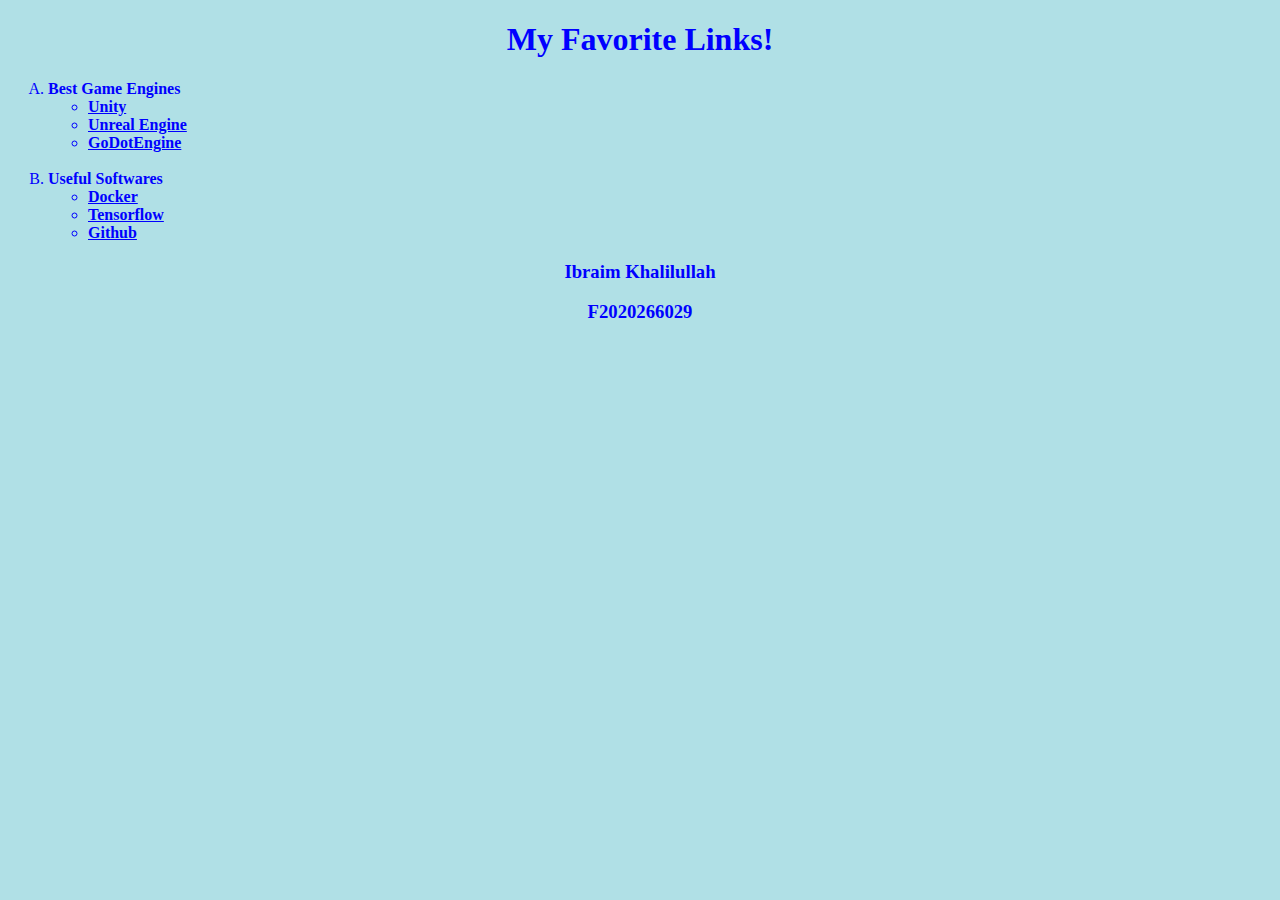
<file: Web Tech Quiz 1 Code/List/index.html>
<!DOCTYPE html>
<html lang="en">
  <head>
    <meta charset="UTF-8" />
    <meta name="viewport" content="width=device-width, initial-scale=1.0" />
    <link rel="stylesheet" type="text/css" href="index.css" />
    <title>List</title>
  </head>
  <div class="Head">
  <body style="background-color: powderblue">
    <h1><center>My Favorite Links!</center></h1>
  </div>
    <div class="mainlist">
      <ol type="A">
        <li><b>Best Game Engines</b></li>
        <ul>
          <li>
            <a style="color: blue;" href="https://unity.com/"><b>Unity</b></a>
          </li>
          <li>
            <a style="color: blue;" href="https://www.unrealengine.com/en-US/"><b>Unreal Engine</b></a>
          </li>
          <li>
            <a style="color: blue;" href="https://godotengine.org/"><b>GoDotEngine</b></a>
          </li>
        </ul>
        <br />
        <li><b>Useful Softwares</b></li>
        <ul>
          <li>
            <a style="color: blue;" href="https://www.docker.com/"><b>Docker</b></a>
          </li>
          <li>
            <a style="color: blue;" href="https://www.tensorflow.org/"><b>Tensorflow</b></a>
          </li>
          <li>
            <a style="color: blue;" href="https://github.com/"><b>Github</b></a>
          </li>
        </ul>
      </ol>
    <h3><center>Ibraim Khalilullah</center></h3>
    <h3><center>F2020266029</center></h3>
  </body>
  </div>
</html>
</file>
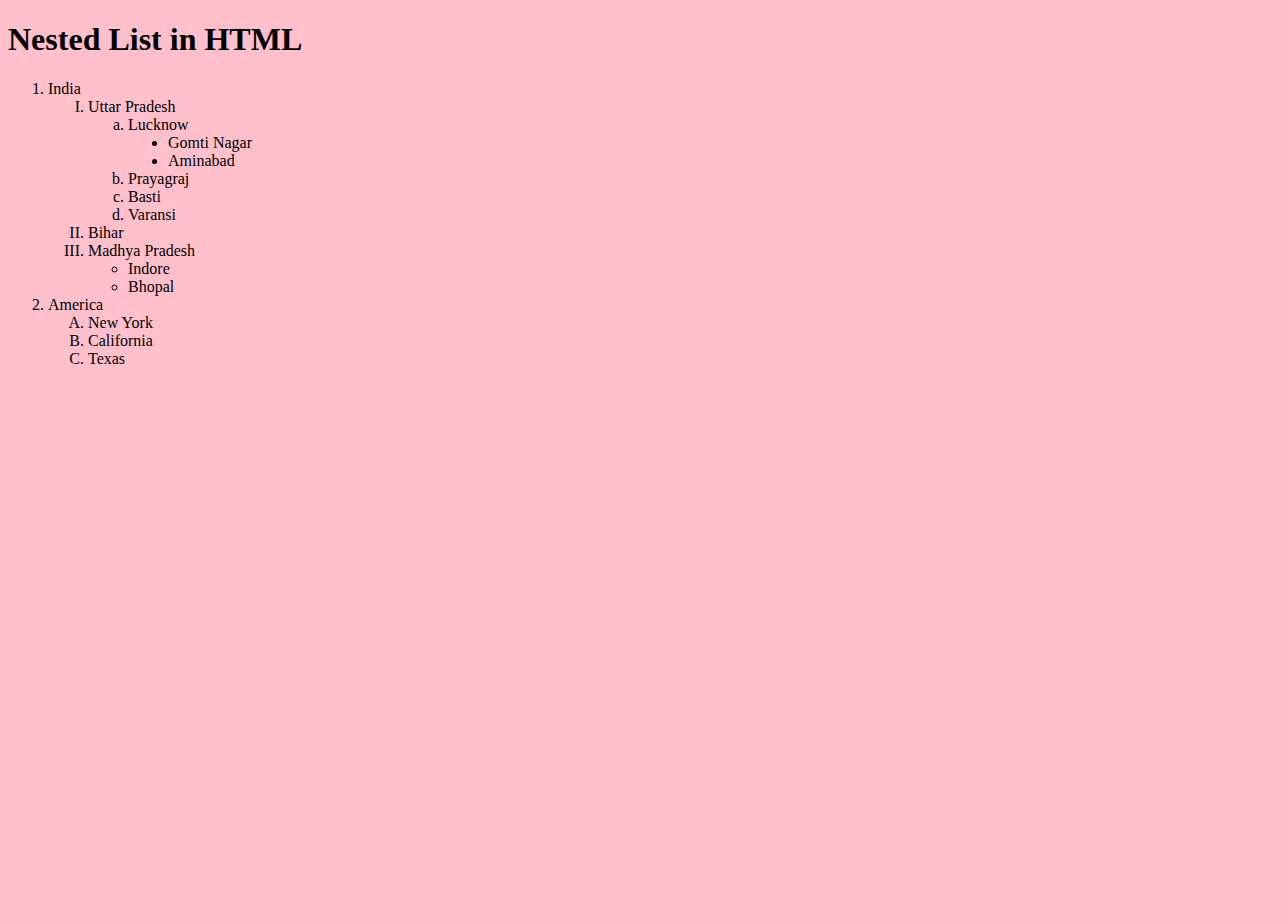
<file: Web Tech Quiz 1 Code/Nested List/index.html>
<!DOCTYPE html>
<html lang="en">
  <head>
    <meta charset="UTF-8" />
    <meta name="viewport" content="width=device-width, initial-scale=1.0" />
    <title>Nested List</title>
  </head>
  <body style="background-color: pink">
    <h1>Nested List in HTML</h1>
    <ol>
      <li>India</li>
      <ol type="I">
        <li>Uttar Pradesh</li>
        <ol type="a">
          <li>Lucknow</li>
          <ul style="list-style-type: disc;">
            <li>Gomti Nagar</li>
            <li>Aminabad</li>
          </ul>
          <li>Prayagraj</li>
          <li>Basti</li>
          <li>Varansi</li>
        </ol>
        <li>Bihar</li>
        <li>Madhya Pradesh</li>
        <ul style="list-style-type: circle;">
          <li> Indore</li>
          <li>Bhopal</li>
        </ul>
      </ol>
      <li>America</li>
      <ol type="A">
        <li>New York</li>
        <li>California</li>
        <li>Texas</li>
      </ol>
    </ol>
  </body>
</html>
</file>
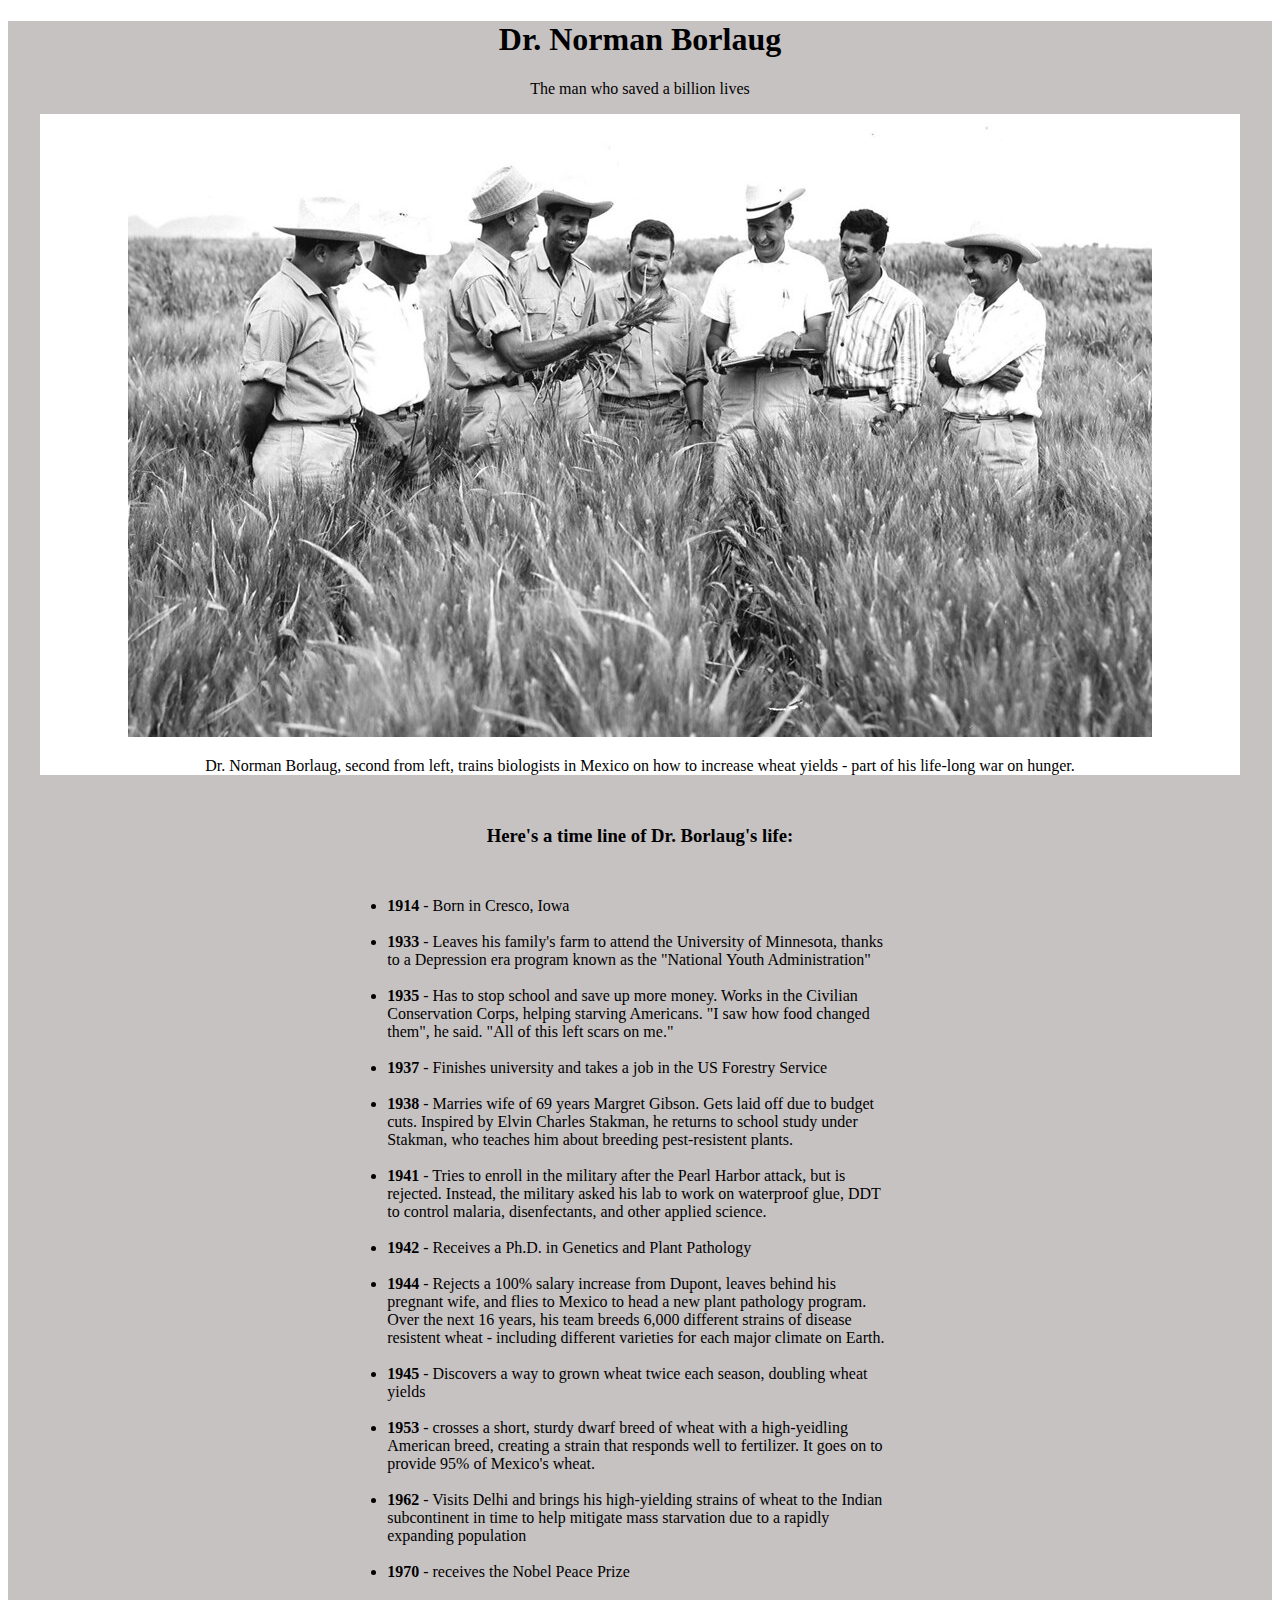
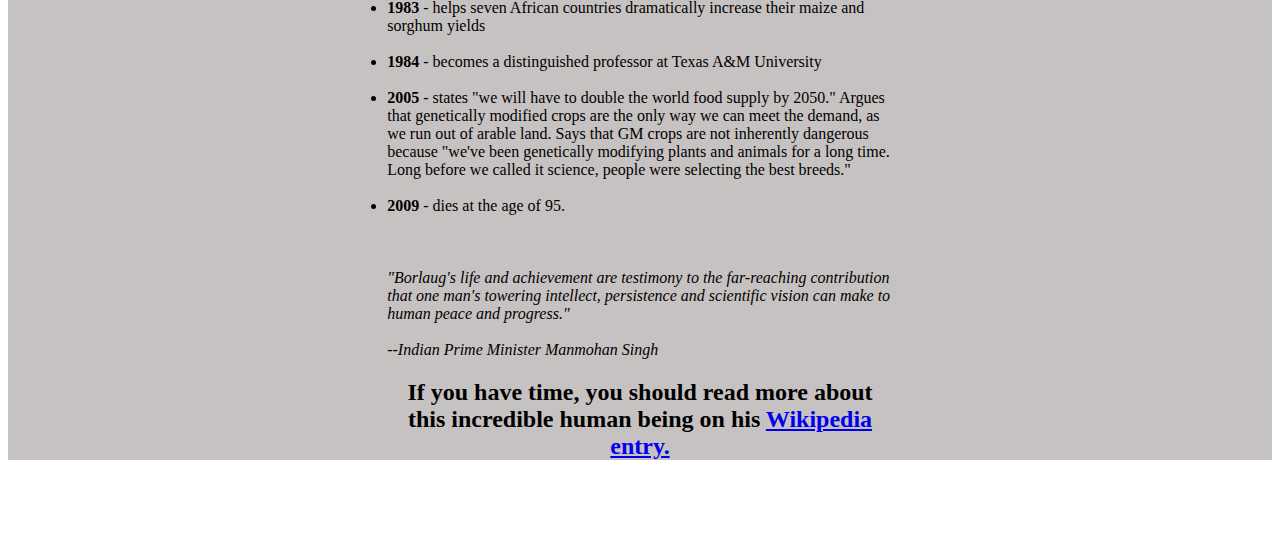
<file: Web Tech Quiz 1 Code/Page Template/index.html>
<!DOCTYPE html>
<html lang="en">
  <head>
    <meta charset="UTF-8" />
    <meta name="viewport" content="width=device-width, initial-scale=1.0" />
    <link rel="stylesheet" type="text/css" href="index.css" />
    <title>Full Page Template</title>
    <div class="backcolor">
  </head>
  <body >
    <h1><center>Dr. Norman Borlaug</center></h1>
    <p><center>The man who saved a billion lives</center></p>

    <div class="tasweer">
      <img src="./images/drsaab.jpg" />
      <p>
        Dr. Norman Borlaug, second from left, trains biologists in Mexico on how
        to increase wheat yields - part of his life-long war on hunger.
      </p>
    </div>

    <h3><center>Here's a time line of Dr. Borlaug's life:</center></h3>
    <div class="main">
      <li><b>1914</b> - Born in Cresco, Iowa</li>
      <br />
      <li>
        <b>1933</b> - Leaves his family's farm to attend the University of
        Minnesota, thanks to a Depression era program known as the "National
        Youth Administration"
      </li>
      <br />
      <li>
        <b>1935</b> - Has to stop school and save up more money. Works in the
        Civilian Conservation Corps, helping starving Americans. "I saw how food
        changed them", he said. "All of this left scars on me."
      </li>
      <br />
      <li>
        <b>1937</b> - Finishes university and takes a job in the US Forestry
        Service
      </li>
      <br />
      <li>
        <b>1938</b> - Marries wife of 69 years Margret Gibson. Gets laid off due
        to budget cuts. Inspired by Elvin Charles Stakman, he returns to school
        study under Stakman, who teaches him about breeding pest-resistent
        plants.
      </li>
      <br />
      <li>
        <b>1941</b> - Tries to enroll in the military after the Pearl Harbor
        attack, but is rejected. Instead, the military asked his lab to work on
        waterproof glue, DDT to control malaria, disenfectants, and other
        applied science.
      </li>
      <br />
      <li><b>1942</b> - Receives a Ph.D. in Genetics and Plant Pathology</li>
      <br />
      <li>
        <b>1944</b> - Rejects a 100% salary increase from Dupont, leaves behind
        his pregnant wife, and flies to Mexico to head a new plant pathology
        program. Over the next 16 years, his team breeds 6,000 different strains
        of disease resistent wheat - including different varieties for each
        major climate on Earth.
      </li>
      <br />
      <li>
        <b>1945</b> - Discovers a way to grown wheat twice each season, doubling
        wheat yields
      </li>
      <br />
      <li>
        <b>1953</b> - crosses a short, sturdy dwarf breed of wheat with a
        high-yeidling American breed, creating a strain that responds well to
        fertilizer. It goes on to provide 95% of Mexico's wheat.
      </li>
      <br />
      <li>
        <b>1962</b> - Visits Delhi and brings his high-yielding strains of wheat
        to the Indian subcontinent in time to help mitigate mass starvation due
        to a rapidly expanding population
      </li>
      <br />
      <li><b>1970</b> - receives the Nobel Peace Prize</li>
      <br />
      <li>
        <b>1983</b> - helps seven African countries dramatically increase their
        maize and sorghum yields
      </li>
      <br />
      <li>
        <b>1984</b> - becomes a distinguished professor at Texas A&M University
      </li>
      <br />
      <li>
        <b>2005</b> - states "we will have to double the world food supply by
        2050." Argues that genetically modified crops are the only way we can
        meet the demand, as we run out of arable land. Says that GM crops are
        not inherently dangerous because "we've been genetically modifying
        plants and animals for a long time. Long before we called it science,
        people were selecting the best breeds."
      </li>
      <br />
      <li><b>2009</b> - dies at the age of 95.</li>
      <br /><br /><br />
      <em
        >"Borlaug's life and achievement are testimony to the far-reaching
        contribution that one man's towering intellect, persistence and
        scientific vision can make to human peace and progress."</em
      >
      <br /><br />
      <em>--Indian Prime Minister Manmohan Singh</em>
      <h2>
        <center>
          If you have time, you should read more about this incredible human
          being on his
          <a href="https://en.wikipedia.org/wiki/Norman_Borlaug"
            >Wikipedia entry.</a
          >
        </center>
      </h2>
    </div>
  </body>
</div>
</html>
</file>
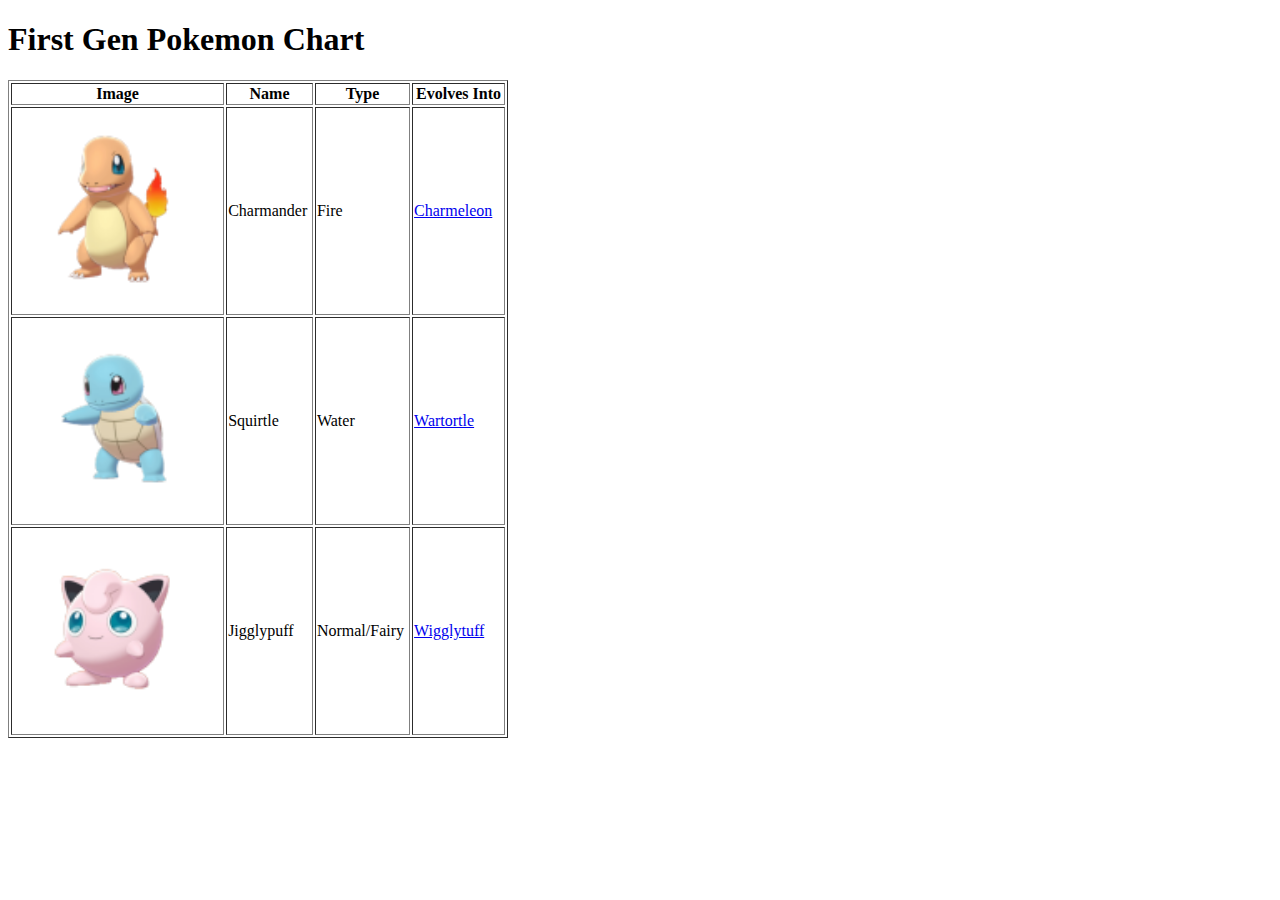
<file: Web Tech Quiz 1 Code/Pokemon Data/index.html>
<!DOCTYPE html>
<html lang="en">
  <head>
    <meta charset="UTF-8" />
    <meta name="viewport" content="width=device-width, initial-scale=1.0" />
    <title>Pokemon Data</title>
  </head>
  <body>
    <h1>First Gen Pokemon Chart</h1>
    <table style="width: 500px" border="1">
      <tr>
        <th>Image</th>
        <th>Name</th>
        <th>Type</th>
        <th>Evolves Into</th>
      </tr>
      <tr>
        <td>
          <img
            src="./Images/charmader.png"
            alt="charmader"
            height="200px"
            width="200px"
          />
        </td>
        <td>Charmander</td>
        <td>Fire</td>
        <td>
          <a href="https://www.serebii.net/pokemon/charmeleon/">Charmeleon</a>
        </td>
      </tr>
      <tr>
        <td>
          <img
            src="./Images/Squirtle.png"
            alt="Squirtle"
            height="200px"
            width="200px"
          />
        </td>
        <td>Squirtle</td>
        <td>Water</td>
        <td>
          <a href="https://www.serebii.net/pokemon/wartortle/">Wartortle</a>
        </td>
      </tr>
      <tr>
        <td>
          <img
            src="./Images/jigglypuff.png"
            alt="jigglypuff"
            height="200px"
            width="200px"
          />
        </td>
        <td>Jigglypuff</td>
        <td>Normal/Fairy</td>
        <td>
          <a href="https://www.serebii.net/pokemon/wigglytuff/">Wigglytuff</a>
        </td>
      </tr>
    </table>
  </body>
</html>
</file>
<file: Web Tech Quiz 1 Code/List/index.css>
.mainlist{
    
    color: blue;
}
.Head{
    color: blue;
    
}
.bottom{
    color: blue;
}
</file>
<file: Web Tech Quiz 1 Code/Page Template/index.css>
.tasweer {
    background-color: white;
    text-align: center;
    margin-left: auto;
    margin-right: auto;
    margin-bottom: 50px;
    width: 95%;
}

.main {
    text-decoration: aliceblue;
    width: 40%;
    margin-top: 50px;
    margin-left: auto;
    margin-right: auto;
    margin-bottom: 80px;
}
.backcolor {
    background-color: rgb(199, 194, 194);
    color: black;
}
</file>
